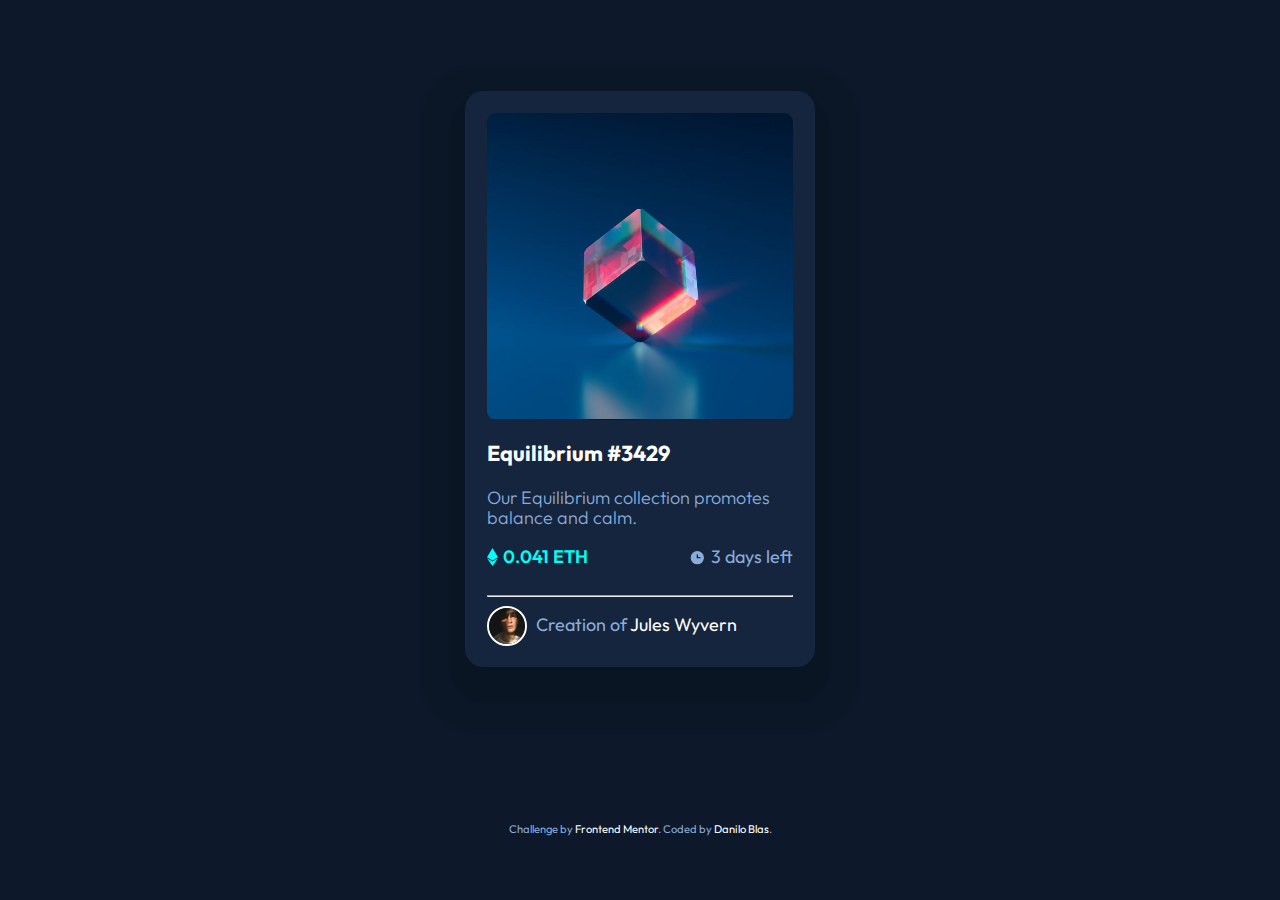
<file: Equilibrium/nft-preview-card-component-main/index.html>
<!DOCTYPE html>
<html lang="en">
<head>
  <meta charset="UTF-8">
  <meta name="viewport" content="width=device-width, initial-scale=1.0"> <!-- displays site properly based on user's device -->
  <!-- Typography -->
  <link rel="preconnect" href="https://fonts.googleapis.com">
  <link rel="preconnect" href="https://fonts.gstatic.com" crossorigin>
  <link href="https://fonts.googleapis.com/css2?family=Outfit:wght@300;400;600&display=swap" rel="stylesheet">
  <link rel="icon" type="image/png" sizes="32x32" href="./images/favicon-32x32.png">

  <link rel="stylesheet" href="./normalize.css">
  <link rel="stylesheet" href="./style.css">
  
  <title>Frontend Mentor | NFT preview card component</title>

</head>
<body>
  <main>
    <div class="card">
      <a href="#" aria-label="Show crypto">
        
        <div class="card-image">
          <div class="card-image-effect">
          </div>
        </div>
      </a>
      
      <a href="#"><h1 class="card__title" >Equilibrium #3429</h1></a>
      <p class="card__paragraph">Our Equilibrium collection promotes balance and calm.</p>

      <div class="card-price-time">
        <div class="card-price-time-left">
          <img class="card-price-time__img" src="./images/icon-ethereum.svg" alt="crypto icon"> <span class="card-price-time-left__text">0.041 ETH</span>
        </div>

        <div class="card-price-time-right">
          <img class="card-price-time__img" src="./images/icon-clock.svg" alt="money icon"> 3 days left
        </div>
      </div>
      <hr>
      <div class="card-footer">
        <img class="card-footer__img" src="./images/image-avatar.png" alt="user">
        <p class="card-footer__text">Creation of <a href="#">Jules Wyvern</a></p>
      </div>
    </div>
    <div class="attribution">
      Challenge by <a href="https://www.frontendmentor.io/" target="_blank">Frontend Mentor</a>.
      Coded by <a href="https://www.frontendmentor.io/profile/Sdann26">Danilo Blas</a>.
    </div>
  </main>
</body>
</html>
</file>
<file: Equilibrium/nft-preview-card-component-main/style.css>
:root{
    /* Primary */
    --Soft-blue: hsl(215, 51%, 70%);
    --Cyan: hsl(178, 100%, 50%);
    /* Neutral */
    --main-BG: hsl(217, 54%, 11%);
    --card-BG: hsl(216, 50%, 16%);
    --line: hsl(215, 32%, 27%);
    --White: hsl(0, 0%, 100%);
}

body{
    height: 100vh;
    font-family: 'Outfit', sans-serif;
    background-color: var(--main-BG);
    font-size: 18px;
    font-weight: 400;
}

main{
    height: 100%;
    display: flex;
    justify-content: center;
    align-items: center;
    flex-wrap: wrap;
}

hr{
    margin: 0.5em 0;
    color: var(--line);
}

a{
    text-decoration: none;
    color: var(--White);
}

a:hover{
    color: var(--Cyan);
}

.card{
    display: flex;
    flex-direction: column;
    box-sizing: border-box;
    max-width: 350px;
    padding: 1.2em;
    margin: 1.5em;
    color: var(--Soft-blue);
    background-color: var(--card-BG);
    border-radius: 1em;
    box-shadow: 0px 20px 2px 15px rgba(0, 0, 0, 0.08),
                0px 20px 2px 45px rgba(0, 0, 0, 0.08);
}

.card-image{
    position: relative;
    max-width: 306.8px;
    height: 306.8px;
    border-radius: 0.5em;
    background-image: url(./images/image-equilibrium.jpg);
    background-size: contain;
}

.card-image-effect{
    position: absolute;
    width: 100%;
    height: 100%;
    border-radius: 0.5em;
    background-color: hsla(178, 100%, 50%, 50%);
    opacity: 0;
}

.card-image-effect::after{
    position: absolute;
    left: 50%;
    margin-left: -24px;
    top: 50%;
    margin-top: -24px;
    content: url(./images/icon-view.svg);
}

.card-image-effect:hover{
    animation-name: effect;
    animation-duration: 0.5s;
    animation-fill-mode: forwards;
}

@keyframes effect {
    0%{
        opacity: 0;
    }
    100%{
        opacity: 1;
    }
}

.card__title{    
    margin: 1em 0;
    font-size: 1.2em;
}

.card__paragraph{
    margin: 0;
    font-weight: 300;
}

.card-price-time{
    display: flex;
    flex-direction: row;
    justify-content: space-between;
}

.card-price-time__img{
    padding-right: 5px;
}

.card-price-time-right{
    display: flex;
    flex-direction: row;
    align-items: center;
    margin: 1em 0;
}

.card-price-time-left__text{
    font-weight: 600;
    color: var(--Cyan);
}

.card-price-time-left{
    display: flex;
    flex-direction: row;
    align-items: center;
}

.card-footer{
    display: flex;
    flex-direction: row;
    align-items: center;
}

.card-footer__img{
    width: 2em;
    height: 2em;
    margin-right: 0.5em;
    border: 2px solid var(--White);
    border-radius: 50%;
}

.card-footer__text{
    margin: 0;
}

.attribution{
    width: 100%;
    color: var(--Soft-blue);
    font-size: 0.7rem;
    text-align: center;
}
</file>
